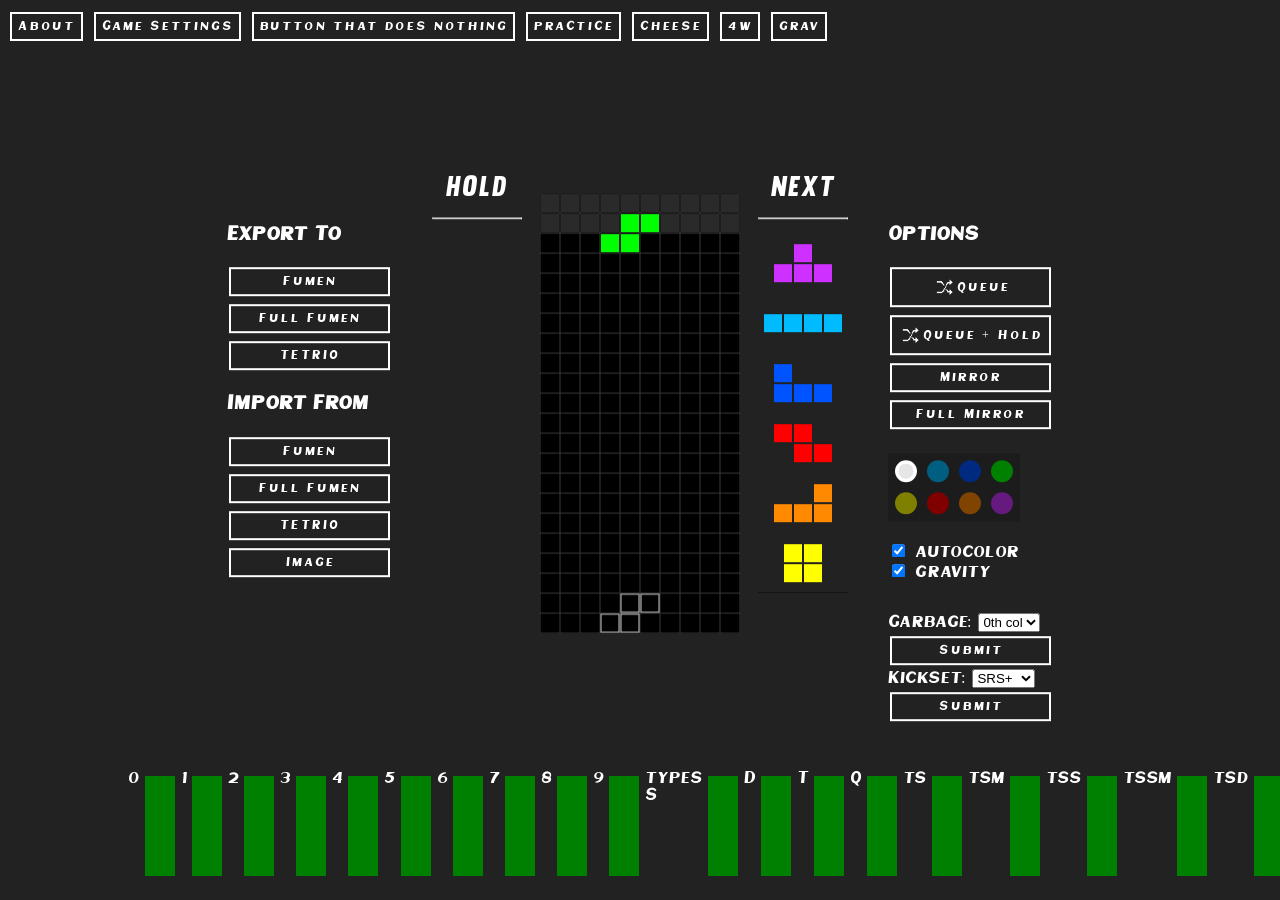
<file: index.html>
<!DOCTYPE html>
<html>
	<script src="jquery.js"></script>
	<script defer src="zztetris.js"></script>
	<script src="rotationSystem.js"></script>
	<script src="tetris-fumen.js"></script>
	<link rel="stylesheet" href="https://cdnjs.cloudflare.com/ajax/libs/animate.css/4.1.1/animate.min.css" />
	<link rel="icon" href="./pieceSprite/z.png" />
	<link rel="stylesheet" type="text/css" href="zztetris.css" />
	<link rel="stylesheet" type="text/css" href="styles/paint_bucket.css" />
	<link rel="stylesheet" type="text/css" href="styles/import_export.css" />
	<link rel="stylesheet" type="text/css" href="styles/board_settings.css" />
	<head>
		<meta charset="UTF-8" />
		<meta property="og:type" content="website" />
		<meta property="og:url" content="https://swng.github.io/zztetris/" />
		<meta property="og:title" content="ZZTetris" />
		<meta
			property="og:description"
			content='a tetris client that starts with ZZ so you can type "ZZ" into your address bar and have it autocommplete'
		/>
		<meta
			property="og:image"
			content="https://cdn.discordapp.com/attachments/209687919361916928/898230618012418088/unknown.png"
		/>
		<title>ZZTetris</title>
	</head>
	<body style="background-color: #222; color: #fff">
		<div style="top: 50%; left: 50%; position: fixed; transform: translate(-50%, -50%); display: flex">
			<div class="import-export">
				<div class="exports">
					<h3>Export To</h3>
					<button class="button" onclick="this.blur(); exportFumen()">Fumen</button>
					<button class="button" onclick="this.blur(); exportFullFumen()">Full Fumen</button>
					<button class="button" onclick="this.blur(); exportTetrio()">TETRIO</button>
				</div>

				<div class="imports">
					<h3>Import From</h3>
					<button class="button" onclick="this.blur(); importFumen()">Fumen</button>
					<button class="button" onclick="this.blur(); importFullFumen()">Full Fumen</button>
					<button class="button" onclick="this.blur(); importTetrio()">TETRIO</button>
					<button class="button" onclick="this.blur(); importImage()">Image</button>
				</div>
			</div>

			<div class="queue">
				HOLD
				<hr />
				<canvas id="h" width="90" height="60"></canvas>
				<div id="notif" style="width: 90px; text-align: center"></div>
                <div id="stats" style="top: 1000; width: 90px; text-align: center"> </div>
			</div>

			<div>
				<canvas id="b" width="200" height="400" style="padding: 18px"></canvas>
			</div>

			<div class="queue">
				NEXT
				<hr />
				<canvas id="n" width="90" height="360"></canvas>
			</div>

			<div class="board-settings">
				<h3>Options</h3>
				<button class="button button--shuffle" onclick="this.blur(); shuffleQueue();">Queue</button>
				<button class="button button--shuffle" onclick="this.blur(); shuffleQueuePlusHold();">
					Queue + Hold
				</button>

				<button class="button" onclick="this.blur(); mirror()">Mirror</button>
				<button class="button" onclick="this.blur(); fullMirror()">Full Mirror</button>

				<form class="paint-bucket" name="paintbucket">
					<label for="X">
						<input type="radio" name="paintbucket" class="paintbucket" id="X" value="X" checked />
						<span></span>
					</label>
					<label for="I">
						<input type="radio" name="paintbucket" class="paintbucket" id="I" value="I" />
						<span></span>
					</label>
					<label for="J">
						<input type="radio" name="paintbucket" class="paintbucket" id="J" value="J" />
						<span></span>
					</label>
					<label for="S">
						<input type="radio" name="paintbucket" class="paintbucket" id="S" value="S" />
						<span></span>
					</label>
					<label for="O">
						<input type="radio" name="paintbucket" class="paintbucket" id="O" value="O" />
						<span></span>
					</label>
					<label for="Z">
						<input type="radio" name="paintbucket" class="paintbucket" id="Z" value="Z" />
						<span></span>
					</label>
					<label for="L">
						<input type="radio" name="paintbucket" class="paintbucket" id="L" value="L" />
						<span></span>
					</label>
					<label for="T">
						<input type="radio" name="paintbucket" class="paintbucket" id="T" value="T" />
						<span></span>
					</label>
				</form>
				<div><input type="checkbox" checked id="autocolor" /> <label for="autocolor">autocolor</label></div>
				<div><input type="checkbox" checked id="grav" /> <label for="grav">gravity</label></div>
				<p></p>
                <form>
					<label for="garbageCol">Garbage:</label>
					<select name="garbageCol" id="garbageCol">
						<option value=0>0th col</option>
						<option value=1>1th col</option>
						<option value=2>2th col</option>
						<option value=3>3th col</option>
                        <option value=4>4th col</option>
                        <option value=5>5th col</option>
                        <option value=6>6th col</option>
                        <option value=7>7th col</option>
                        <option value=8>8th col</option>
                        <option value=9>9th col</option>
					</select>
				</form>
				<button class="button" onclick="this.blur(); garbage(document.getElementById('garbageCol').value);">Submit</button>
				<form>
					<label for="kickset">Kickset:</label>
					<select name="kickset" id="kickset">
						<option value="SRS+">SRS+</option>
						<option value="SRS">SRS</option>
						<option value="SRS-X">SRS-X</option>
						<option value="ASC">ASC</option>
                        <option value="none">none</option>
					</select>
				</form>
				<button class="button" onclick="this.blur(); updateKickTable()">Submit</button>
			</div>
		</div>

		<a class="button" target="_blank" href="https://github.com/swng/zztetris#readme">About</a>
		<button class="button" target="popup" onclick="ctrlsPopup()">Game Settings</button>
        <a class="button">button that does nothing</a>
        <a class="button" href="index.html">practice</a>
        <a class="button" href="cheese.html">cheese</a>
        <a class="button" href="4w.html">4w</a>
        <a class="button" href="grav.html">grav</a>

        <div id = "tcc" style class = "tc">
            <div>
                <span id="tc-dr"><svg><use xlink:href="./icons/dark.svg#s-r180"></use></svg></span>
                <span id="tc-h"><svg><use xlink:href="./icons/dark.svg#s-hold"></use></svg></span>
                <span id="tc-hd"><svg><use xlink:href="./icons/dark.svg#s-harddrop"></use></svg></span>
                </div>
                <div>
                <span id="tc-l"><svg><use xlink:href="./icons/dark.svg#s-back"></use></svg></span>
                <span id="tc-r"><svg><use xlink:href="./icons/dark.svg#s-forward"></use></svg></span>
                <span id="tc-d"><svg><use xlink:href="./icons/dark.svg#s-down"></use></svg></span>
                <span id="tc-cc"><svg><use xlink:href="./icons/dark.svg#s-ccw"></use></svg></span>
                <span id="tc-c"><svg><use xlink:href="./icons/dark.svg#s-cw"></use></svg></span>
                <span id="tc-re"><svg><use xlink:href="./icons/dark.svg#s-reload"></use></svg></span>
                </div>
            <canvas id="mobile_controls"></canvas>
        </div>
        <div id = "originalityBonuses" style="bottom: 2%; left: 10%; position: fixed; display: flex">
            0 <canvas id="column 0" width="30" height="100" style="padding: 6px"></canvas>
            1 <canvas id="column 1" width="30" height="100" style="padding: 6px"></canvas>
            2 <canvas id="column 2" width="30" height="100" style="padding: 6px"></canvas>
            3 <canvas id="column 3" width="30" height="100" style="padding: 6px"></canvas>
            4 <canvas id="column 4" width="30" height="100" style="padding: 6px"></canvas>
            5 <canvas id="column 5" width="30" height="100" style="padding: 6px"></canvas>
            6 <canvas id="column 6" width="30" height="100" style="padding: 6px"></canvas>
            7 <canvas id="column 7" width="30" height="100" style="padding: 6px"></canvas>
            8 <canvas id="column 8" width="30" height="100" style="padding: 6px"></canvas>
            9 <canvas id="column 9" width="30" height="100" style="padding: 6px"></canvas>
            types
            S <canvas id="single" width="30" height="100" style="padding: 6px"></canvas>
            D <canvas id="double" width="30" height="100" style="padding: 6px"></canvas>
            T <canvas id="triple" width="30" height="100" style="padding: 6px"></canvas>
            Q <canvas id="quad" width="30" height="100" style="padding: 6px"></canvas>
            ts <canvas id="ts" width="30" height="100" style="padding: 6px"></canvas>
            tsm <canvas id="tsm" width="30" height="100" style="padding: 6px"></canvas>
            tss <canvas id="tss" width="30" height="100" style="padding: 6px"></canvas>
            tssm <canvas id="tssm" width="30" height="100" style="padding: 6px"></canvas>
            tsd <canvas id="tsd" width="30" height="100" style="padding: 6px"></canvas>
            tsdm <canvas id="tsdm" width="30" height="100" style="padding: 6px"></canvas>
            tst <canvas id="tst" width="30" height="100" style="padding: 6px"></canvas>
        </div>
	</body>
</html>
</file>
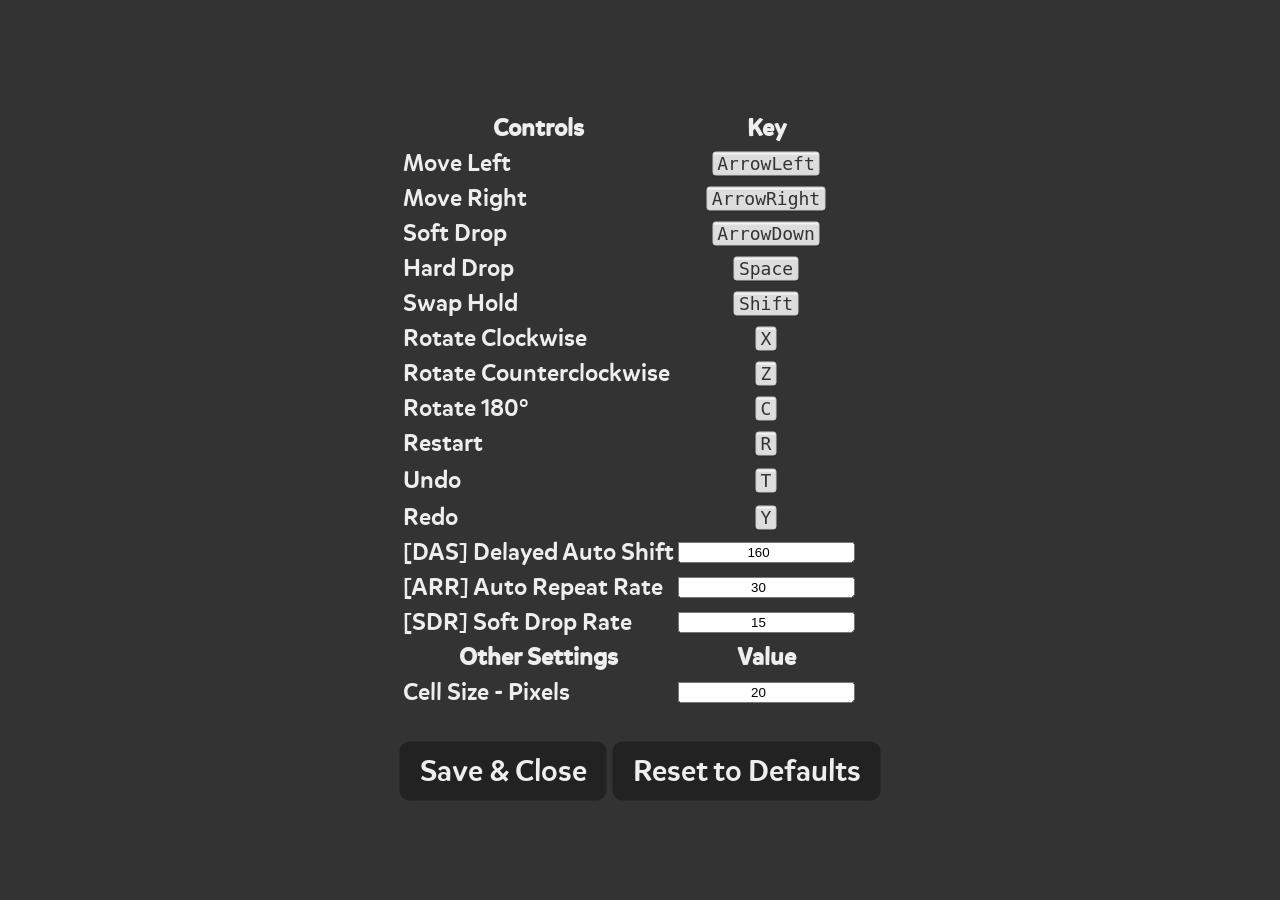
<file: controls.html>
<script src="jquery.js"></script>
<style>
	@font-face {
		font-family: Mikado;
		src: url('MikadoMedium.ttf');
	}
	body {
		text-align: center;
		font-family: Mikado;
	}
	kbd {
		background-color: #ddd;
		border-radius: 3px;
		border: 1px solid #ccc;
		box-shadow: 0 1px 1px rgba(0, 0, 0, 0.2), 0 2px 0 0 rgba(255, 255, 255, 0.7) inset;
		color: #333;
		display: inline-block;
		font-size: 18px;
		line-height: 1;
		padding: 2px 4px;
		white-space: nowrap;
		cursor: pointer;
	}
	a {
		transition: background-color 0.3s;
		background-color: #222;
		border-radius: 10px;
		padding-left: 20px;
		padding-right: 20px;
		padding-top: 10px;
		padding-bottom: 10px;
	}
	a:hover {
		background-color: rgb(37, 83, 153);
		cursor: pointer;
	}
	.input {
		text-align: center;
	}
	input {
		text-align: center;
	}
</style>

<body style="background-color: #333; color: #eee">
	<div style="font-size: 30px; top: 50%; left: 50%; position: fixed; transform: translate(-50%, -50%)">
		<table style="font-size: 24px">
			<th>Controls</th>
			<th>Key</th>
			<tr>
				<td>Move Left</td>
				<td class="input"><kbd id="1">ArrowLeft</kbd></td>
			</tr>

			<tr>
				<td>Move Right</td>
				<td class="input"><kbd id="2">ArrowRight</kbd></td>
			</tr>

			<tr>
				<td>Soft Drop</td>
				<td class="input"><kbd id="3">ArrowDown</kbd></td>
			</tr>

			<tr>
				<td>Hard Drop</td>
				<td class="input"><kbd id="4">Space</kbd></td>
			</tr>

			<tr>
				<td>Swap Hold</td>
				<td class="input"><kbd id="5">Shift</kbd></td>
			</tr>

			<tr>
				<td>Rotate Clockwise</td>
				<td class="input"><kbd id="6">X</kbd></td>
			</tr>

			<tr>
				<td>Rotate Counterclockwise</td>
				<td class="input"><kbd id="7">Z</kbd></td>
			</tr>

			<tr>
				<td>Rotate 180°</td>
				<td class="input"><kbd id="8">C</kbd></td>
			</tr>

			<tr>
				<td>Restart</td>
				<td class="input"><kbd id="9">R</kbd></td>
			</tr>

			<tr></tr>
			<tr>
				<td>Undo</td>
				<td class="input"><kbd id="10">T</kbd></td>
			</tr>

			<tr></tr>
			<tr>
				<td>Redo</td>
				<td class="input"><kbd id="11">Y</kbd></td>
			</tr>

			<tr>
				<td>[DAS] Delayed Auto Shift</td>
				<td class="numinput"><input type="number" id="das" max="750" value="160" /></td>
			</tr>

			<tr>
				<td>[ARR] Auto Repeat Rate</td>
				<td class="numinput"><input type="number" id="arr" max="500" value="30" /></td>
			</tr>

			<tr>
				<td>[SDR] Soft Drop Rate</td>
				<td class="numinput"><input type="number" id="sdr" max="250" value="15" /></td>
			</tr>

			<tr>
				<th>Other Settings</th>
				<th>Value</th>
			</tr>

			<tr>
				<td>Cell Size - Pixels</td>
				<td class="numinput"><input type="number" id="cellpx" min="3" value="20" /></td>
			</tr>

			<tr></tr>
		</table>

		<br />
		<a onclick="window.close()">Save & Close</a>
		<a onclick="delete LS.version; delete LS.config; location.reload()">Reset to Defaults</a>
	</div>
</body>

<script>
	const print = console.log;
	const LS = localStorage;
	var ctrlDat = [
		'ArrowLeft',
		'ArrowRight',
		'ArrowDown',
		' ',
		'Shift',
		'x',
		'z',
		'c',
		'r',
		't',
		'y',
		'160',
		'30',
		'15',
		'20',
	];
	var ctrlsDat = LS.config;

	if (ctrlsDat && LS.version == '2021-10-12a') {
		var ctrls = JSON.parse(ctrlsDat);
		for (let i = 0; i < 11; i++) {
			var c = ctrls[i];
			ctrlDat[i] = c;
			$(`#${i + 1}`).html(c.length == 1 ? c.toUpperCase() : c);
		}
		['das', 'arr', 'sdr', 'cellpx'].map((id, idx) => {
			var ipt = document.getElementById(id);
			var val = parseInt(ctrls[idx + 11]);
			ipt.value = val;
			ctrlDat[idx + 11] = val;
		});
	}

	function saveCtrls() {
		LS.config = JSON.stringify(ctrlDat);
		LS.version = '2021-10-12a';
	}

	for (let i = 1; i <= 11; i++) {
		document.getElementById(i).onclick = function () {
			const b = document.getElementById(i);
			if (b.innerHTML == 'Press a key...') return;
			b.innerHTML = 'Press a key...';

			document.addEventListener('keydown', respond);
			function respond(e) {
				var k = e.code;
				ctrlDat[i - 1] = k;
				b.innerHTML = k;
				saveCtrls();
				document.removeEventListener('keydown', respond);
			}
		};
	}
	['das', 'arr', 'sdr', 'cellpx'].map((i, idx) => {
		var ipt = document.getElementById(i);
		ipt.oninput = function (e) {
			var val = ipt.value ? ipt.value : '0';
			ctrlDat[idx + 11] = val;
			saveCtrls();
		};
	});
</script>
</file>
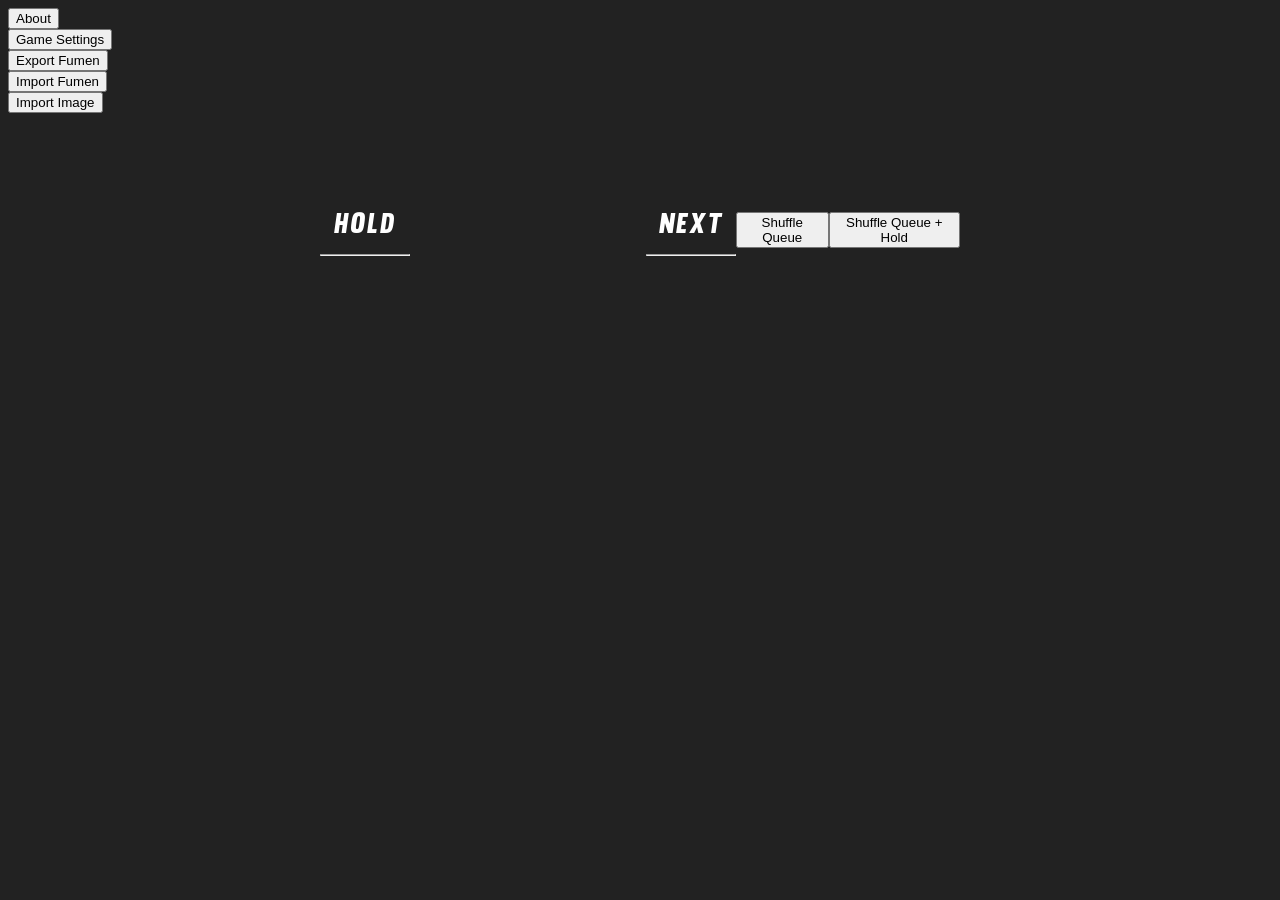
<file: test2.html>
<!DOCTYPE html>
<html>
	<script src="jquery.js"></script>
	<script defer src="test2.js"></script>
	<script src="rotationSystem.js"></script>
	<script src="tetris-fumen.js"></script>
	<link rel="stylesheet" href="https://cdnjs.cloudflare.com/ajax/libs/animate.css/4.1.1/animate.min.css" />
	<link rel="icon" href="./pieceSprite/z.png" />
	<style>
		@font-face {
			font-family: Muro;
			src: url('Muroslant.otf');
		}
		.queue {
			text-align: center;
			font-family: Muro;
			font-size: 28px;
			letter-spacing: 2px;
		}
		canvas {
			vertical-align: top;
		}
	</style>
	<head>
		<meta charset="UTF-8" />
		<meta property="og:type" content="website" />
		<meta property="og:url" content="https://swng.github.io/zztetris/" />
		<meta property="og:title" content="ZZTetris" />
		<meta
			property="og:description"
			content='a tetris client that starts with ZZ so you can type "ZZ" into your address bar and have it autocommplete'
		/>
		<meta
			property="og:image"
			content="https://cdn.discordapp.com/attachments/209687919361916928/898230618012418088/unknown.png"
		/>
		<title>ZZTetris</title>
	</head>
	<body style="background-color: #222; color: #fff">
		<div style="top: 50%; left: 50%; position: fixed; transform: translate(-50%, -50%); display: flex">
			<div class="queue">
				HOLD
				<hr />
				<canvas id="h" width="90" height="60"></canvas>
				<div id="notif" style="width: 90px; text-align: center"></div>
			</div>
			<div>
				<canvas id="b" width="200" height="400" style="padding: 18px"></canvas>
			</div>
			<div class="queue">
				NEXT
				<hr />
				<canvas id="n" width="90" height="360"></canvas>
			</div>
			<div>
				<button onclick="this.blur(); shuffleQueue();">Shuffle Queue</button>
			</div>
			<div>
				<button onclick="this.blur(); shuffleQueuePlusHold();">Shuffle Queue + Hold</button>
			</div>
		</div>
		<div>
			<button onclick="this.blur(); window.open('https\:\/\/github.com/swng/zztetris#readme')">About</button>
		</div>
		<div>
			<button target="popup" onclick="ctrlsPopup()">Game Settings</button>
		</div>
		<div>
			<button onclick="this.blur(); exportFumen()">Export Fumen</button>
		</div>
		<div>
			<button onclick="this.blur(); importFumen()">Import Fumen</button>
		</div>
		<div>
			<button onclick="this.blur(); importImage()">Import Image</button>
		</div>
	</body>
</html>
</file>
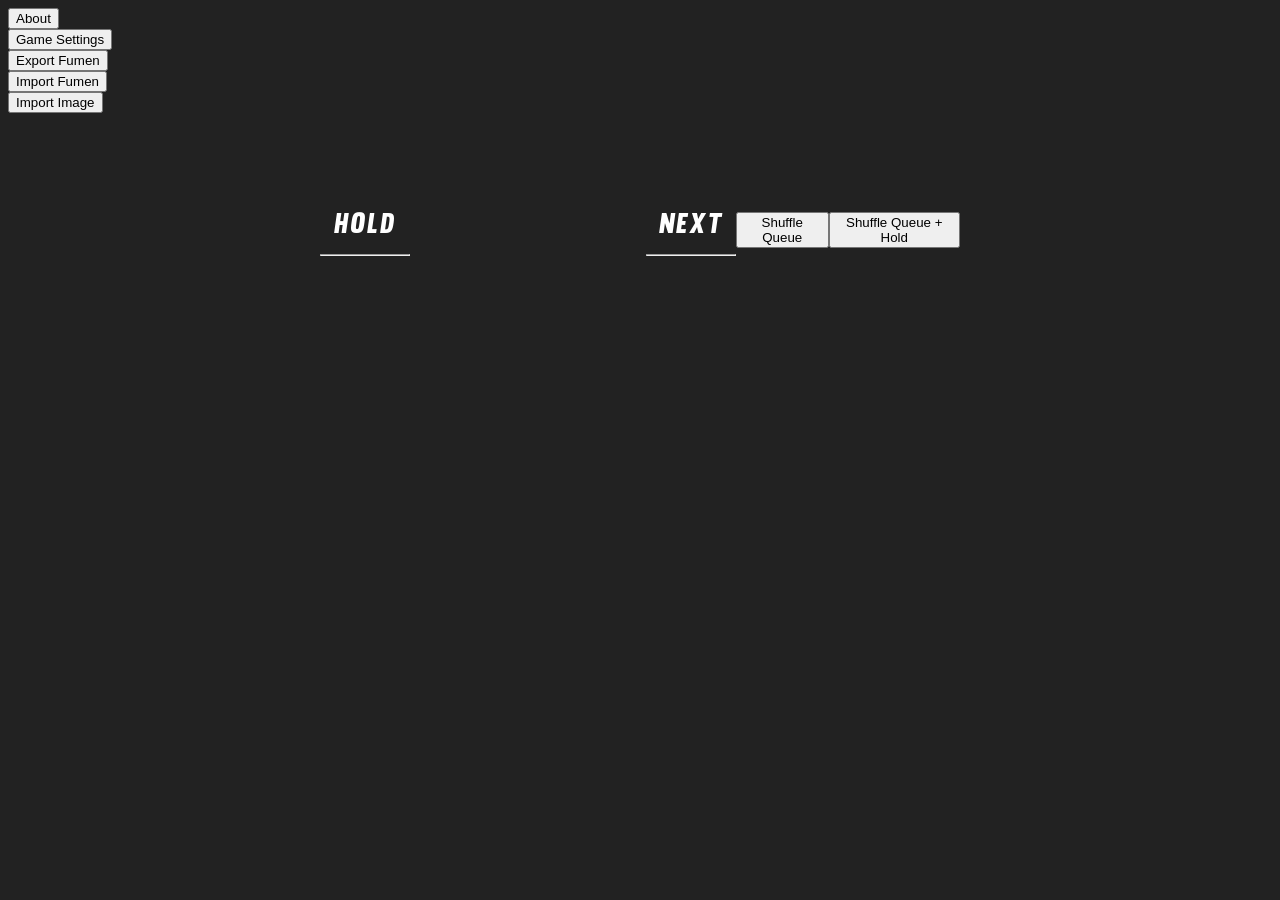
<file: test3.html>
<!DOCTYPE html>
<html>
	<script src="jquery.js"></script>
	<script defer src="test3.js"></script>
	<script src="rotationSystem.js"></script>
	<script src="tetris-fumen.js"></script>
	<link rel="stylesheet" href="https://cdnjs.cloudflare.com/ajax/libs/animate.css/4.1.1/animate.min.css" />
	<link rel="icon" href="./pieceSprite/z.png" />
	<style>
		@font-face {
			font-family: Muro;
			src: url('Muroslant.otf');
		}
		.queue {
			text-align: center;
			font-family: Muro;
			font-size: 28px;
			letter-spacing: 2px;
		}
		canvas {
			vertical-align: top;
		}
	</style>
	<head>
		<meta charset="UTF-8" />
		<meta property="og:type" content="website" />
		<meta property="og:url" content="https://swng.github.io/zztetris/" />
		<meta property="og:title" content="ZZTetris" />
		<meta
			property="og:description"
			content='a tetris client that starts with ZZ so you can type "ZZ" into your address bar and have it autocommplete'
		/>
		<meta
			property="og:image"
			content="https://cdn.discordapp.com/attachments/209687919361916928/898230618012418088/unknown.png"
		/>
		<title>ZZTetris</title>
	</head>
	<body style="background-color: #222; color: #fff">
		<div style="top: 50%; left: 50%; position: fixed; transform: translate(-50%, -50%); display: flex">
			<div class="queue">
				HOLD
				<hr />
				<canvas id="h" width="90" height="60"></canvas>
				<div id="notif" style="width: 90px; text-align: center"></div>
			</div>
			<div>
				<canvas id="b" width="200" height="400" style="padding: 18px"></canvas>
			</div>
			<div class="queue">
				NEXT
				<hr />
				<canvas id="n" width="90" height="360"></canvas>
			</div>
			<div>
				<button onclick="this.blur(); shuffleQueue();">Shuffle Queue</button>
			</div>
			<div>
				<button onclick="this.blur(); shuffleQueuePlusHold();">Shuffle Queue + Hold</button>
			</div>
		</div>
		<div>
			<button onclick="this.blur(); window.open('https\:\/\/github.com/swng/zztetris#readme')">About</button>
		</div>
		<div>
			<button target="popup" onclick="ctrlsPopup()">Game Settings</button>
		</div>
		<div>
			<button onclick="this.blur(); exportFumen()">Export Fumen</button>
		</div>
		<div>
			<button onclick="this.blur(); importFumen()">Import Fumen</button>
		</div>
		<div>
			<button onclick="this.blur(); importImage()">Import Image</button>
		</div>
	</body>
</html>
</file>
<file: zztetris.css>
@font-face {
	font-family: Muro;
	src: url('Muroslant.otf');
}
@font-face {
	font-family: Hun;
	src: 'https://tetr.io/res/font/hun2.ttf?v=9';
}
@font-face {
	font-family: SLANT;
	src: url('Sunmoreslantfree-DOMDx.ttf');
}
body {
    font-family: SLANT;
}
.queue {
	text-align: center;
	font-family: Muro;
	font-size: 28px;
	letter-spacing: 2px;
}
.canvas {
	vertical-align: top;
}
.button {
	display: block;
	background-color: #222;
	border: 2px solid white;
	padding: 6px;
	color: white;
	font-family: SLANT;
	text-align: center;
	text-decoration: none;
	display: inline-block;
	font-size: 12px;
	letter-spacing: 2px;
	margin: 4px 2px;
	transition-duration: 0.4s;
	cursor: pointer;
}

.button:hover {
	background-color: #4caf50; /* Green */
	margin: 4px 2px;
}

input[type='radio'] {
	display: none;
}

footer {
	width: 100%;
}


.tc {
	position: absolute;
	bottom: 0;
    left: 0;
	text-align: right;
	padding: 10px;
	pointer-events: none;
	z-index: 11;
    display: none;
}
.tc span {
	width: 90px;
	height: 90px;
	border: 3px solid #fff;
	background-color: #87cefa;
	opacity: 0.4;
	margin: 6px 1px;
	vertical-align: text-bottom;
	pointer-events: auto;
	padding: 15px 17px;
	display: inline-block;
}
.tc span.tc-active {
	opacity: 1;
}
.tc span svg {
	width: 80px;
	height: 80px;
	pointer-events: none;
}
</file>
<file: styles/paint_bucket.css>
.paint-bucket {
    background: #1c1c1c;
    display: flex;
    flex-wrap: wrap;
    width: 8rem;
    padding: 2px;
    justify-content: space-between;
    margin-top: 20px;
    margin-bottom: 20px;
}

.paint-bucket input[class='paintbucket'] + *::before {
    content: '';
	display: inline-block;
	vertical-align: bottom;
	width: 1rem;
	height: 1rem;
	margin: 0.3rem;
	border-radius: 50%;
	border-style: solid;
	border-width: 0.2rem;
    filter: brightness(50%);
}

.paint-bucket input[class='paintbucket']:hover + *::before {
	border-color: white;
}

.paint-bucket input[class='paintbucket']:checked + *::before {
	border-color: white;
    filter: brightness(150%);
}

.paint-bucket input[id='X'] + *::before {
	color: #999999;
	background: #999999;
}
.paint-bucket input[id='I'] + *::before {
	color: #0BF;
	background: #0BF;
}
.paint-bucket input[id='J'] + *::before {
	color: #05F;
	background: #05F;
}
.paint-bucket input[id='S'] + *::before {
	color: #0F0;
	background: #0F0;
}
.paint-bucket input[id='O'] + *::before {
	color: #FF0;
	background: #FF0;
}
.paint-bucket input[id='Z'] + *::before {
	color: #F00;
	background: #F00;
}
.paint-bucket input[id='L'] + *::before {
	color: #F80;
	background: #F80;
}
.paint-bucket input[id='T'] + *::before {
	color: #C3F;
	background: #C3F;
}
</file>
<file: styles/import_export.css>
.import-export {
    width: 165px;
    margin-top: 30px;
    margin-right: 40px;
}

.imports {
    display: flex;
    flex-direction: column;
}

.exports {
    display: flex;
    flex-direction: column;
}
</file>
<file: styles/board_settings.css>
.board-settings {
    width: 165px;
    margin-top: 30px;
    margin-left: 40px;
    display: flex;
    flex-direction: column;
}

.button--shuffle {
    position: relative;
    display: flex;
    align-items: center;
    justify-content: center;
}

.button--shuffle::before {
    content: '';
    display: block;
    height: 24px;
    width: 24px;
    background-image: url('../icons/shuffle.png');
    background-size: contain;
    background-repeat: no-repeat;
    background-position: center center;
}
</file>
